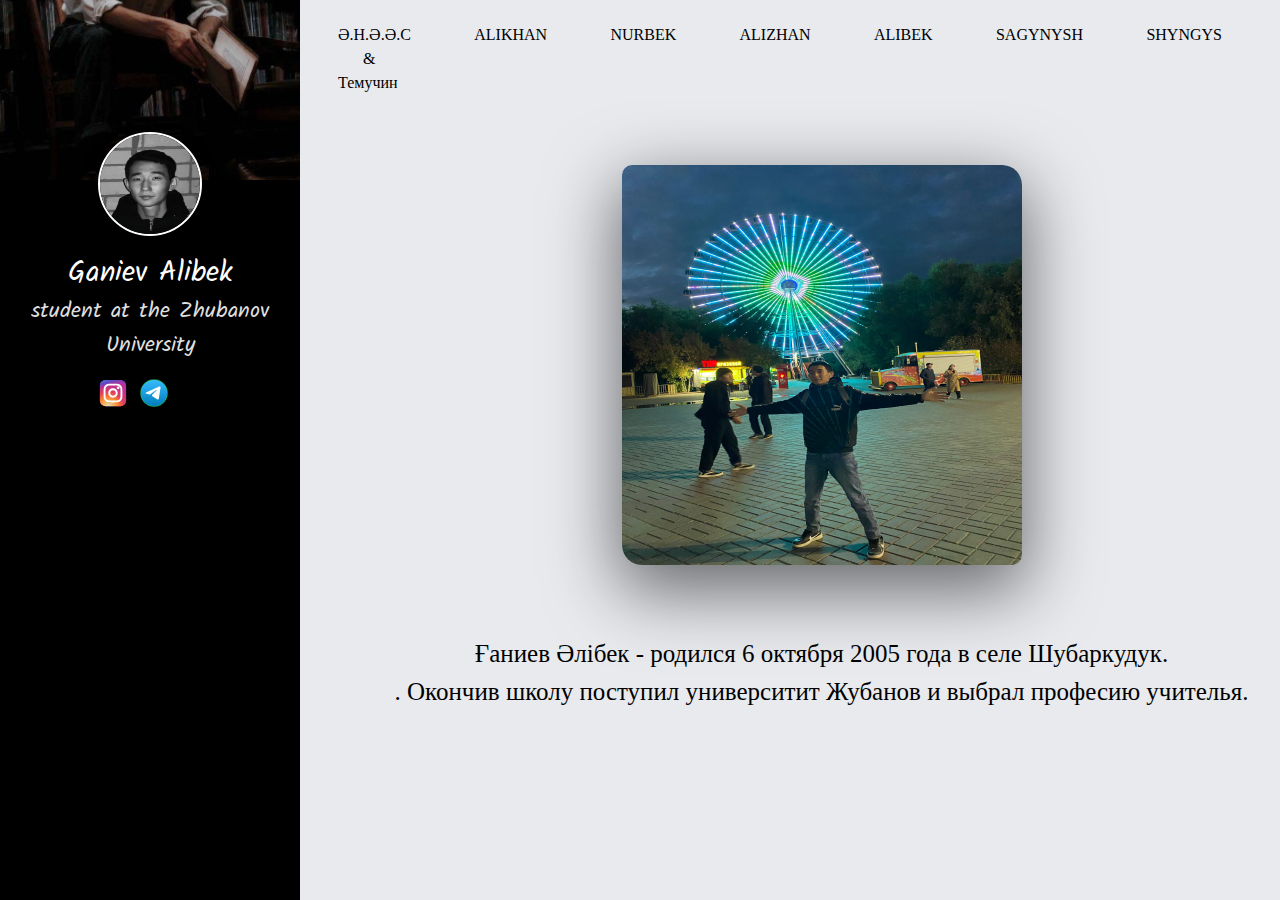
<file: alibek.html>
<!DOCTYPE html>
<html lang="en">

<head>
    <meta charset="UTF-8">
    <meta http-equiv="X-UA-Compatible" content="IE=edge">
    <meta name="viewport" content="width=device-width, initial-scale=1.0">
    <link rel="stylesheet" href="style.css">
    <link rel="preconnect" href="https://fonts.googleapis.com">
    <link rel="preconnect" href="https://fonts.gstatic.com" crossorigin>
    <link href="https://fonts.googleapis.com/css2?family=Kanit:wght@300;400&family=Ubuntu:wght@400;500&display=swap"
        rel="stylesheet">
    <link rel="preconnect" href="https://fonts.googleapis.com">
    <link rel="preconnect" href="https://fonts.gstatic.com" crossorigin>
    <link href="https://fonts.googleapis.com/css2?family=Kalam:wght@300;400&display=swap" rel="stylesheet">
    <link rel="preconnect" href="https://fonts.googleapis.com">
    <link rel="preconnect" href="https://fonts.gstatic.com" crossorigin>
    <link href="https://fonts.googleapis.com/css2?family=Neucha&display=swap" rel="stylesheet">
    <link rel="preconnect" href="https://fonts.googleapis.com">
    <link rel="preconnect" href="https://fonts.gstatic.com" crossorigin>
    <link href="https://fonts.googleapis.com/css2?family=Bad+Script&display=swap" rel="stylesheet">
    <link rel="icon" type="favicon-32x32" sizes="32x32" href="/favicon-32x32.png">
    <title>Ә.H.Ә.Ә.С + Темучин</title>

</head>

<body>
    <div class="header-khan">

        <aside class="sidebar">
            <div class="sidebar-header">
                <img class="sidebar-img" src="tea.jpg" alt="">
            </div>
            <div class="sidebar-content">
                <img class="profile-avatar" height="100px" width="100px" src="alibek1.jpg" alt="">
                <div class="profile-name">Ganiev Alibek</div>
                <div class="profile-prof">student at the Zhubanov University</div>

                <ul class="social">
                    <li class="social-items">
                        <a href="https://www.instagram.com/the_ganieevv/" target="_blank">
                            <img class="ins
                            " src="instagram-1.svg" alt="">
                        </a>

                    </li>

                    <li class="social-items">
                        <a href="https://open.spotify.com/user/31gvwluh7khavehlmf323ngykarm?si=0TqwViMLRKmjrOtyKVlptg&utm_source=copy-link"
                            target="_blank">
                            <img class="ind
                            " src="spotify-logo-png-7053.png" alt="">
                        </a>

                    </li>

                    <li class="social-items">
                        <a href="https://t.me/Alibekr" target="_blank">
                            <img class="ind
                            " src="telegram.svg" alt="">
                        </a>

                    </li>

                </ul>

            </div>
            <div class="sidebar-footer"></div>
        </aside>
        <div class="header-con">

            <div class="header-list">
                <a class="header-title" href="index.html">
                    Ә.H.Ә.Ә.С
                    <br>
                    <div class="kh">
                        &
                    </div>
                    </br>
                    Темучин
                </a>

                <a class="nav" href="alikhan.html">ALIKHAN</a>
                <a class="nav" href="nurbek.html">NURBEK</a>
                <a class="nav" href="alizhan.html">ALIZHAN</a>
                <a class="nav" href="alibek.html">ALIBEK</a>
                <a class="nav" href="sagynysh.html">SAGYNYSH</a>
                <a class="nav" href="shyngys.html">SHYNGYS</a>
            </div>
        </div>

        <div class="container-khan">
            <div class="img-khan">
                <img class="photo-zhan" src="alibek.jpg" alt="">

            </div>

            <div class="p-khan">
                <p>Ғаниев Әлібек - родился 6 октября 2005 года в селе Шубаркудук.
                    <br> . Окончив школу поступил
                    университит
                    Жубанов и выбрал професию учителья.

                </p>
            </div>

        </div>

    </div>
</body>

</html>
</file>
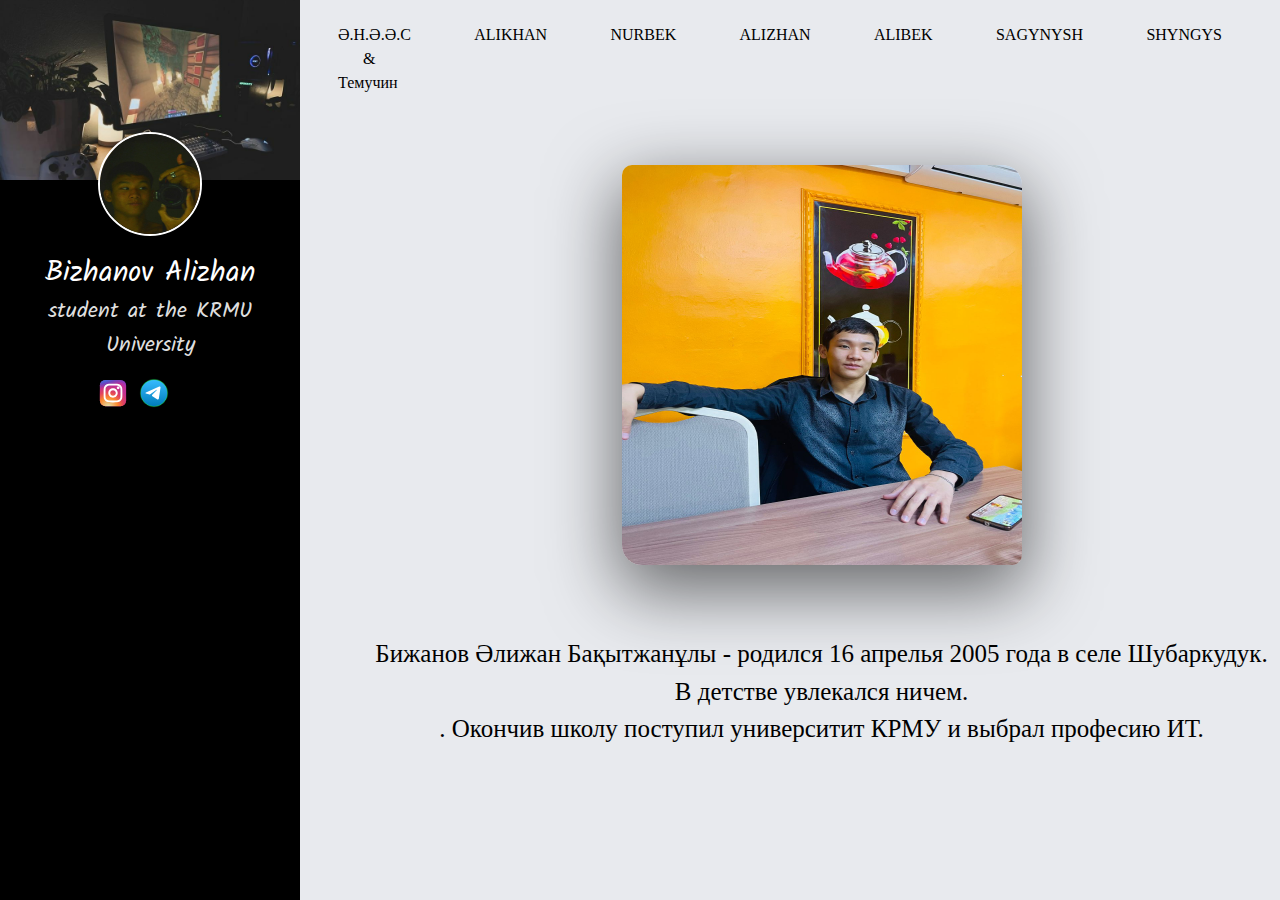
<file: alizhan.html>
<!DOCTYPE html>
<html lang="en">

<head>
    <meta charset="UTF-8">
    <meta http-equiv="X-UA-Compatible" content="IE=edge">
    <meta name="viewport" content="width=device-width, initial-scale=1.0">
    <link rel="stylesheet" href="style.css">
    <link rel="preconnect" href="https://fonts.googleapis.com">
    <link rel="preconnect" href="https://fonts.gstatic.com" crossorigin>
    <link href="https://fonts.googleapis.com/css2?family=Kanit:wght@300;400&family=Ubuntu:wght@400;500&display=swap"
        rel="stylesheet">
    <link rel="preconnect" href="https://fonts.googleapis.com">
    <link rel="preconnect" href="https://fonts.gstatic.com" crossorigin>
    <link href="https://fonts.googleapis.com/css2?family=Kalam:wght@300;400&display=swap" rel="stylesheet">
    <link rel="preconnect" href="https://fonts.googleapis.com">
    <link rel="preconnect" href="https://fonts.gstatic.com" crossorigin>
    <link href="https://fonts.googleapis.com/css2?family=Neucha&display=swap" rel="stylesheet">
    <link rel="preconnect" href="https://fonts.googleapis.com">
    <link rel="preconnect" href="https://fonts.gstatic.com" crossorigin>
    <link href="https://fonts.googleapis.com/css2?family=Bad+Script&display=swap" rel="stylesheet">
    <link rel="icon" type="favicon-32x32" sizes="32x32" href="/favicon-32x32.png">
    <title>Ә.H.Ә.Ә.С + Темучин</title>

</head>

<body>
    <div class="header-khan">

        <aside class="sidebar">
            <div class="sidebar-header">
                <img class="sidebar-img" src="pc.jpg" alt="">
            </div>
            <div class="sidebar-content">
                <img class="profile-avatar" height="100px" width="100px" src="alizhanphoto.jpg" alt="">
                <div class="profile-name">Bizhanov Alizhan</div>
                <div class="profile-prof">student at the KRMU University</div>

                <ul class="social">
                    <li class="social-items">
                        <a href="https://www.instagram.com/aleezhan_/" target="_blank">
                            <img class="ins
                            " src="instagram-1.svg" alt="">
                        </a>

                    </li>

                    <li class="social-items">
                        <a href="https://open.spotify.com/user/31gvwluh7khavehlmf323ngykarm?si=0TqwViMLRKmjrOtyKVlptg&utm_source=copy-link"
                            target="_blank">
                            <img class="ind
                            " src="spotify-logo-png-7053.png" alt="">
                        </a>

                    </li>

                    <li class="social-items">
                        <a href="https://t.me/aleezhan" target="_blank">
                            <img class="ind
                            " src="telegram.svg" alt="">
                        </a>

                    </li>

                </ul>

            </div>
            <div class="sidebar-footer"></div>
        </aside>
        <div class="header-con">

            <div class="header-list">
                <a class="header-title" href="index.html">
                    Ә.H.Ә.Ә.С
                    <br>
                    <div class="kh">
                        &
                    </div>
                    </br>
                    Темучин
                </a>

                <a class="nav" href="alikhan.html">ALIKHAN</a>
                <a class="nav" href="nurbek.html">NURBEK</a>
                <a class="nav" href="alizhan.html">ALIZHAN</a>
                <a class="nav" href="alibek.html">ALIBEK</a>
                <a class="nav" href="sagynysh.html">SAGYNYSH</a>
                <a class="nav" href="shyngys.html">SHYNGYS</a>

            </div>
        </div>

        <div class="container-khan">
            <div class="img-khan">
                <img class="photo-zhan" src="alizhanphoto1.jpg" alt="">

            </div>

            <div class="p-khan">
                <p>Бижанов Әлижан Бақытжанұлы - родился 16 апрелья 2005 года в селе Шубаркудук.
                    В детстве увлекался ничем. <br> . Окончив школу поступил
                    университит
                    КРМУ и выбрал професию ИТ.

                </p>
            </div>

        </div>

    </div>
</body>

</html>
</file>
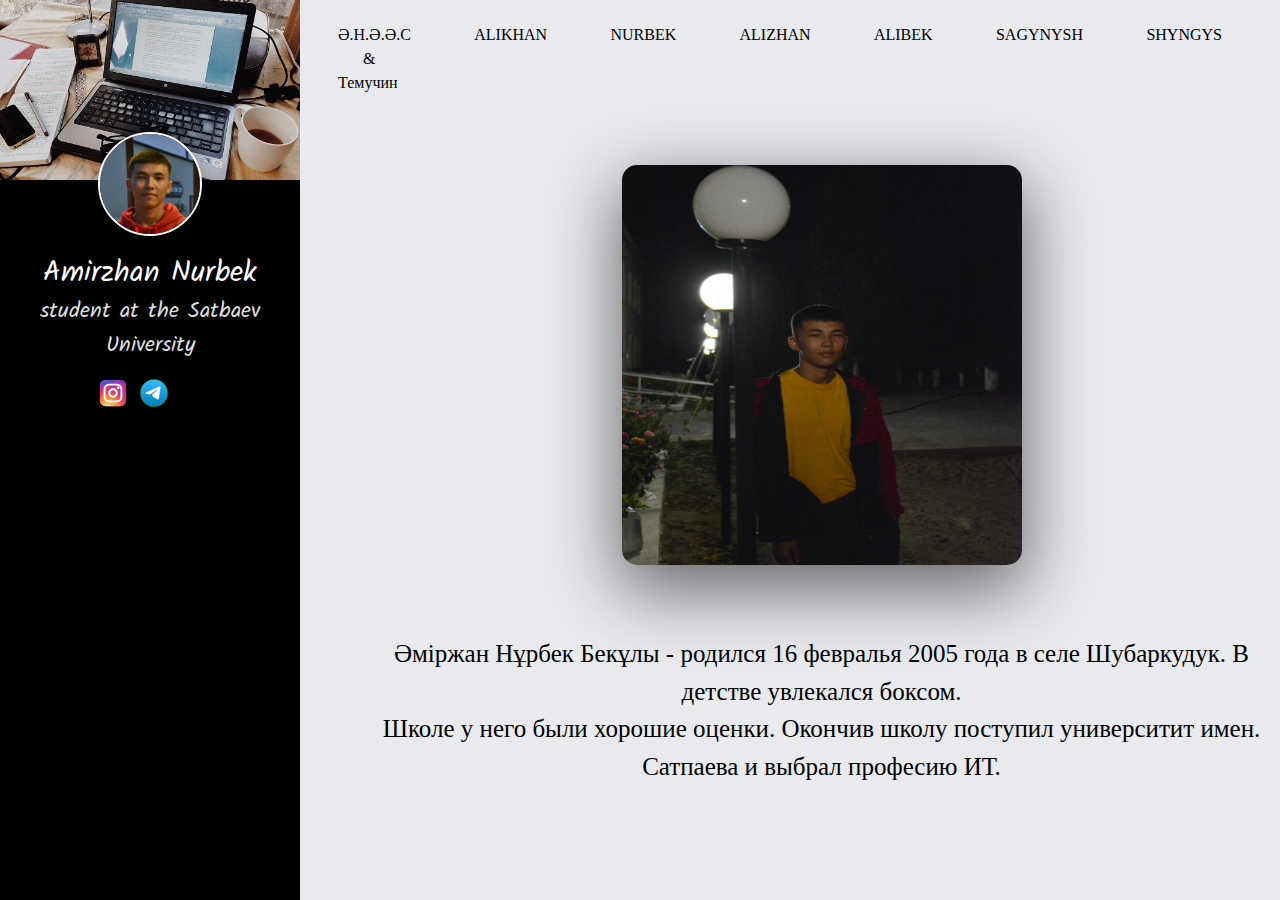
<file: nurbek.html>
<!DOCTYPE html>
<html lang="en">

<head>
    <meta charset="UTF-8">
    <meta http-equiv="X-UA-Compatible" content="IE=edge">
    <meta name="viewport" content="width=device-width, initial-scale=1.0">
    <link rel="stylesheet" href="style.css">
    <link rel="preconnect" href="https://fonts.googleapis.com">
    <link rel="preconnect" href="https://fonts.gstatic.com" crossorigin>
    <link href="https://fonts.googleapis.com/css2?family=Kanit:wght@300;400&family=Ubuntu:wght@400;500&display=swap"
        rel="stylesheet">
    <link rel="preconnect" href="https://fonts.googleapis.com">
    <link rel="preconnect" href="https://fonts.gstatic.com" crossorigin>
    <link href="https://fonts.googleapis.com/css2?family=Kalam:wght@300;400&display=swap" rel="stylesheet">
    <link rel="preconnect" href="https://fonts.googleapis.com">
    <link rel="preconnect" href="https://fonts.gstatic.com" crossorigin>
    <link href="https://fonts.googleapis.com/css2?family=Neucha&display=swap" rel="stylesheet">
    <link rel="preconnect" href="https://fonts.googleapis.com">
    <link rel="preconnect" href="https://fonts.gstatic.com" crossorigin>
    <link href="https://fonts.googleapis.com/css2?family=Bad+Script&display=swap" rel="stylesheet">
    <link rel="icon" type="favicon-32x32" sizes="32x32" href="/favicon-32x32.png">
    <title>Ә.H.Ә.Ә.С + Темучин</title>

</head>

<body>
    <div class="header-khan">

        <aside class="sidebar">
            <div class="sidebar-header">
                <img class="sidebar-img" src="3e77d0755f216eee935c09e56e806d97.jpg" alt="">
            </div>
            <div class="sidebar-content">
                <img class="profile-avatar" height="100px" width="100px" src="nurphoto2.jpg" alt="">
                <div class="profile-name">Amirzhan Nurbek</div>
                <div class="profile-prof">student at the Satbaev University</div>

                <ul class="social">
                    <li class="social-items">
                        <a href="https://www.instagram.com/am1rzhanovn/" target="_blank">
                            <img class="ins
                            " src="instagram-1.svg" alt="">
                        </a>

                    </li>

                    <li class="social-items">
                        <a href="https://open.spotify.com/user/31gvwluh7khavehlmf323ngykarm?si=0TqwViMLRKmjrOtyKVlptg&utm_source=copy-link"
                            target="_blank">
                            <img class="ind
                            " src="spotify-logo-png-7053.png" alt="">
                        </a>

                    </li>

                    <li class="social-items">
                        <a href="https://t.me/enwuaihe" target="_blank">
                            <img class="ind
                            " src="telegram.svg" alt="">
                        </a>

                    </li>

                </ul>

            </div>
            <div class="sidebar-footer"></div>
        </aside>
        <div class="header-con">

            <div class="header-list">
                <a class="header-title" href="index.html">
                    Ә.H.Ә.Ә.С
                    <br>
                    <div class="kh">
                        &
                    </div>
                    </br>
                    Темучин
                </a>

                <a class="nav" href="alikhan.html">ALIKHAN</a>
                <a class="nav" href="nurbek.html">NURBEK</a>
                <a class="nav" href="alizhan.html">ALIZHAN</a>
                <a class="nav" href="alibek.html">ALIBEK</a>
                <a class="nav" href="sagynysh.html">SAGYNYSH</a>
                <a class="nav" href="shyngys.html">SHYNGYS</a>

            </div>
        </div>

        <div class="container-khan">
            <div class="img-khan">
                <img class="photo-nur" src="nurbek1.jpg" alt="">

            </div>

            <div class="p-khan">
                <p>Әміржан Нұрбек Бекұлы - родился 16 февралья 2005 года в селе Шубаркудук.
                    В детстве увлекался боксом. <br> Школе у него были хорошие оценки. Окончив школу поступил
                    университит
                    имен. Сатпаева и выбрал професию ИТ.

                </p>
            </div>

        </div>

    </div>
</body>

</html>
</file>
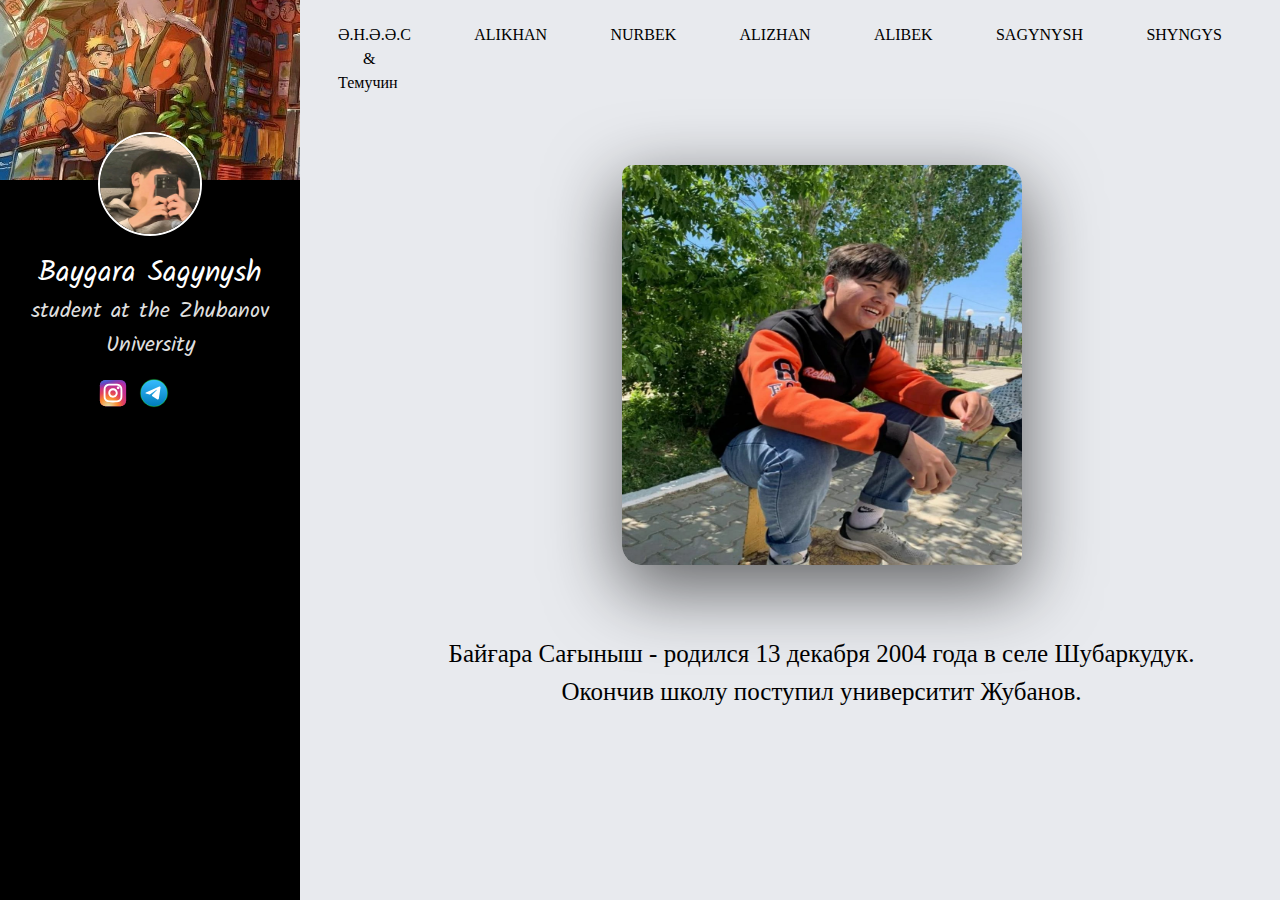
<file: sagynysh.html>
<!DOCTYPE html>
<html lang="en">

<head>
    <meta charset="UTF-8">
    <meta http-equiv="X-UA-Compatible" content="IE=edge">
    <meta name="viewport" content="width=device-width, initial-scale=1.0">
    <link rel="stylesheet" href="style.css">
    <link rel="preconnect" href="https://fonts.googleapis.com">
    <link rel="preconnect" href="https://fonts.gstatic.com" crossorigin>
    <link href="https://fonts.googleapis.com/css2?family=Kanit:wght@300;400&family=Ubuntu:wght@400;500&display=swap"
        rel="stylesheet">
    <link rel="preconnect" href="https://fonts.googleapis.com">
    <link rel="preconnect" href="https://fonts.gstatic.com" crossorigin>
    <link href="https://fonts.googleapis.com/css2?family=Kalam:wght@300;400&display=swap" rel="stylesheet">
    <link rel="preconnect" href="https://fonts.googleapis.com">
    <link rel="preconnect" href="https://fonts.gstatic.com" crossorigin>
    <link href="https://fonts.googleapis.com/css2?family=Neucha&display=swap" rel="stylesheet">
    <link rel="preconnect" href="https://fonts.googleapis.com">
    <link rel="preconnect" href="https://fonts.gstatic.com" crossorigin>
    <link href="https://fonts.googleapis.com/css2?family=Bad+Script&display=swap" rel="stylesheet">
    <link rel="icon" type="favicon-32x32" sizes="32x32" href="/favicon-32x32.png">
    <title>Ә.H.Ә.Ә.С + Темучин</title>

</head>

<body>
    <div class="header-khan">

        <aside class="sidebar">
            <div class="sidebar-header">
                <img class="sidebar-img" src="nar.jpg" alt="">
            </div>
            <div class="sidebar-content">
                <img class="profile-avatar" height="100px" width="100px" src="sako.jpg" alt="">
                <div class="profile-name">Baygara Sagynysh</div>
                <div class="profile-prof">student at the Zhubanov University</div>

                <ul class="social">
                    <li class="social-items">
                        <a href="https://www.instagram.com/sa9ynysh04/" target="_blank">
                            <img class="ins
                            " src="instagram-1.svg" alt="">
                        </a>

                    </li>

                    <li class="social-items">
                        <a href="https://open.spotify.com/user/31gvwluh7khavehlmf323ngykarm?si=0TqwViMLRKmjrOtyKVlptg&utm_source=copy-link"
                            target="_blank">
                            <img class="ind
                            " src="spotify-logo-png-7053.png" alt="">
                        </a>

                    </li>

                    <li class="social-items">
                        <a href="#" target="_blank">
                            <img class="ind
                            " src="telegram.svg" alt="">
                        </a>

                    </li>

                </ul>

            </div>
            <div class="sidebar-footer"></div>
        </aside>
        <div class="header-con">

            <div class="header-list">
                <a class="header-title" href="index.html">
                    Ә.H.Ә.Ә.С
                    <br>
                    <div class="kh">
                        &
                    </div>
                    </br>
                    Темучин
                </a>

                <a class="nav" href="alikhan.html">ALIKHAN</a>
                <a class="nav" href="nurbek.html">NURBEK</a>
                <a class="nav" href="alizhan.html">ALIZHAN</a>
                <a class="nav" href="alibek.html">ALIBEK</a>
                <a class="nav" href="sagynysh.html">SAGYNYSH</a>
                <a class="nav" href="shyngys.html">SHYNGYS</a>

            </div>
        </div>

        <div class="container-khan">
            <div class="img-khan">
                <img class="photo-zhan" src="sako1.jpg" alt="">

            </div>

            <div class="p-khan">
                <p>Байғара Сағыныш - родился 13 декабря 2004 года в селе Шубаркудук.

                    <br> Окончив школу поступил
                    университит
                    Жубанов.

                </p>
            </div>

        </div>

    </div>
</body>

</html>
</file>
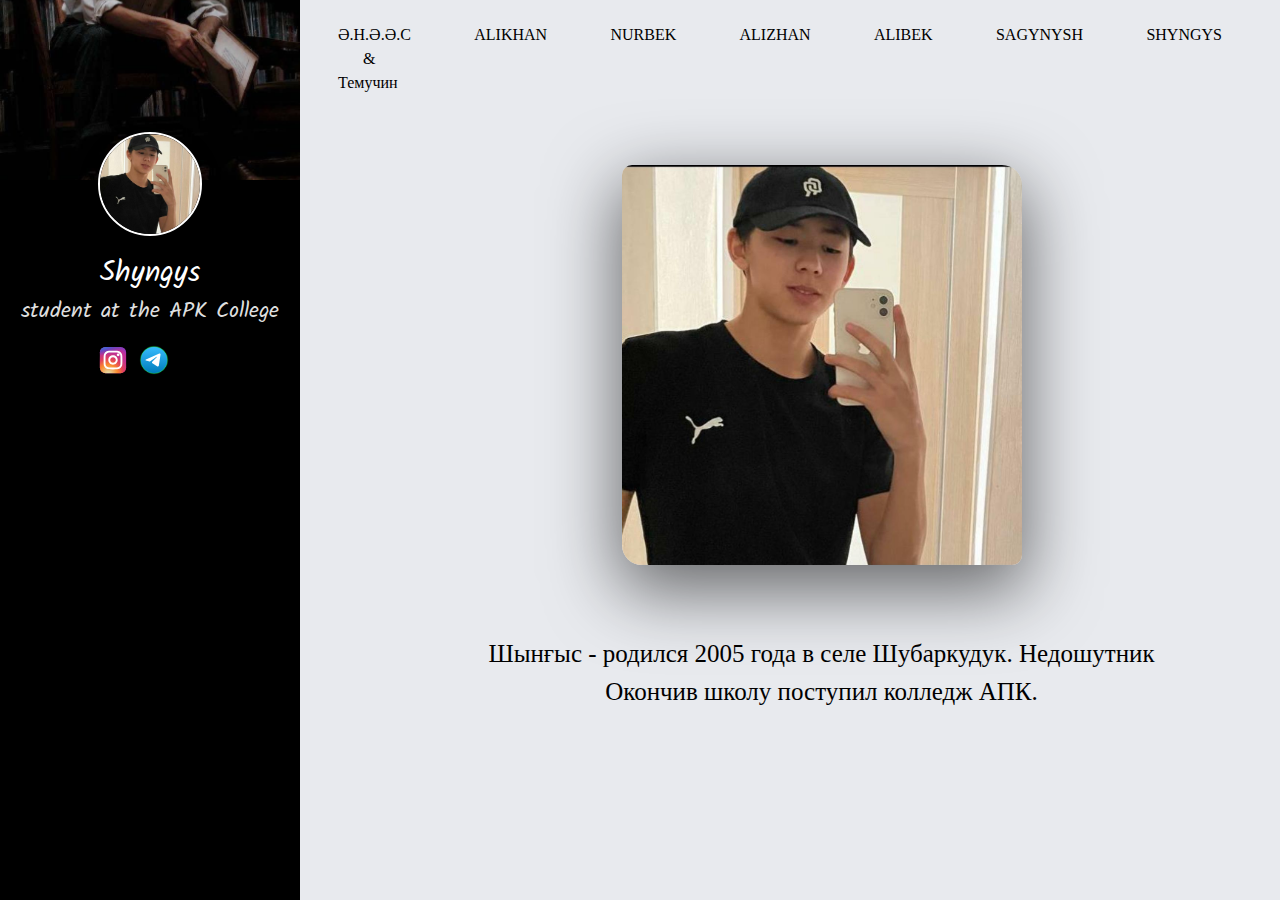
<file: shyngys.html>
<!DOCTYPE html>
<html lang="en">

<head>
    <meta charset="UTF-8">
    <meta http-equiv="X-UA-Compatible" content="IE=edge">
    <meta name="viewport" content="width=device-width, initial-scale=1.0">
    <link rel="stylesheet" href="style.css">
    <link rel="preconnect" href="https://fonts.googleapis.com">
    <link rel="preconnect" href="https://fonts.gstatic.com" crossorigin>
    <link href="https://fonts.googleapis.com/css2?family=Kanit:wght@300;400&family=Ubuntu:wght@400;500&display=swap"
        rel="stylesheet">
    <link rel="preconnect" href="https://fonts.googleapis.com">
    <link rel="preconnect" href="https://fonts.gstatic.com" crossorigin>
    <link href="https://fonts.googleapis.com/css2?family=Kalam:wght@300;400&display=swap" rel="stylesheet">
    <link rel="preconnect" href="https://fonts.googleapis.com">
    <link rel="preconnect" href="https://fonts.gstatic.com" crossorigin>
    <link href="https://fonts.googleapis.com/css2?family=Neucha&display=swap" rel="stylesheet">
    <link rel="preconnect" href="https://fonts.googleapis.com">
    <link rel="preconnect" href="https://fonts.gstatic.com" crossorigin>
    <link href="https://fonts.googleapis.com/css2?family=Bad+Script&display=swap" rel="stylesheet">
    <link rel="icon" type="favicon-32x32" sizes="32x32" href="/favicon-32x32.png">
    <title>Ә.H.Ә.Ә.С + Темучин</title>

</head>

<body>
    <div class="header-khan">

        <aside class="sidebar">
            <div class="sidebar-header">
                <img class="sidebar-img" src="tea.jpg" alt="">
            </div>
            <div class="sidebar-content">
                <img class="profile-avatar" height="100px" width="100px" src="temu.jpg" alt="">
                <div class="profile-name">Shyngys</div>
                <div class="profile-prof">student at the APK College</div>

                <ul class="social">
                    <li class="social-items">
                        <a href="https://www.instagram.com/the_ganieevv/" target="_blank">
                            <img class="ins
                            " src="instagram-1.svg" alt="">
                        </a>

                    </li>

                    <li class="social-items">
                        <a href="https://open.spotify.com/user/31gvwluh7khavehlmf323ngykarm?si=0TqwViMLRKmjrOtyKVlptg&utm_source=copy-link"
                            target="_blank">
                            <img class="ind
                            " src="spotify-logo-png-7053.png" alt="">
                        </a>

                    </li>

                    <li class="social-items">
                        <a href="https://t.me/Alibekr" target="_blank">
                            <img class="ind
                            " src="telegram.svg" alt="">
                        </a>

                    </li>

                </ul>

            </div>
            <div class="sidebar-footer"></div>
        </aside>
        <div class="header-con">

            <div class="header-list">
                <a class="header-title" href="index.html">
                    Ә.H.Ә.Ә.С
                    <br>
                    <div class="kh">
                        &
                    </div>
                    </br>
                    Темучин
                </a>

                <a class="nav" href="alikhan.html">ALIKHAN</a>
                <a class="nav" href="nurbek.html">NURBEK</a>
                <a class="nav" href="alizhan.html">ALIZHAN</a>
                <a class="nav" href="alibek.html">ALIBEK</a>
                <a class="nav" href="sagynysh.html">SAGYNYSH</a>
                <a class="nav" href="shyngys.html">SHYNGYS</a>
            </div>
        </div>

        <div class="container-khan">
            <div class="img-khan">
                <img class="photo-zhan" src="temu.jpg" alt="">

            </div>

            <div class="p-khan">
                <p>Шынғыс - родился 2005 года в селе Шубаркудук.
                    Недошутник
                    <br>Окончив школу поступил
                    колледж
                    АПК.

                </p>
            </div>

        </div>

    </div>
</body>

</html>
</file>
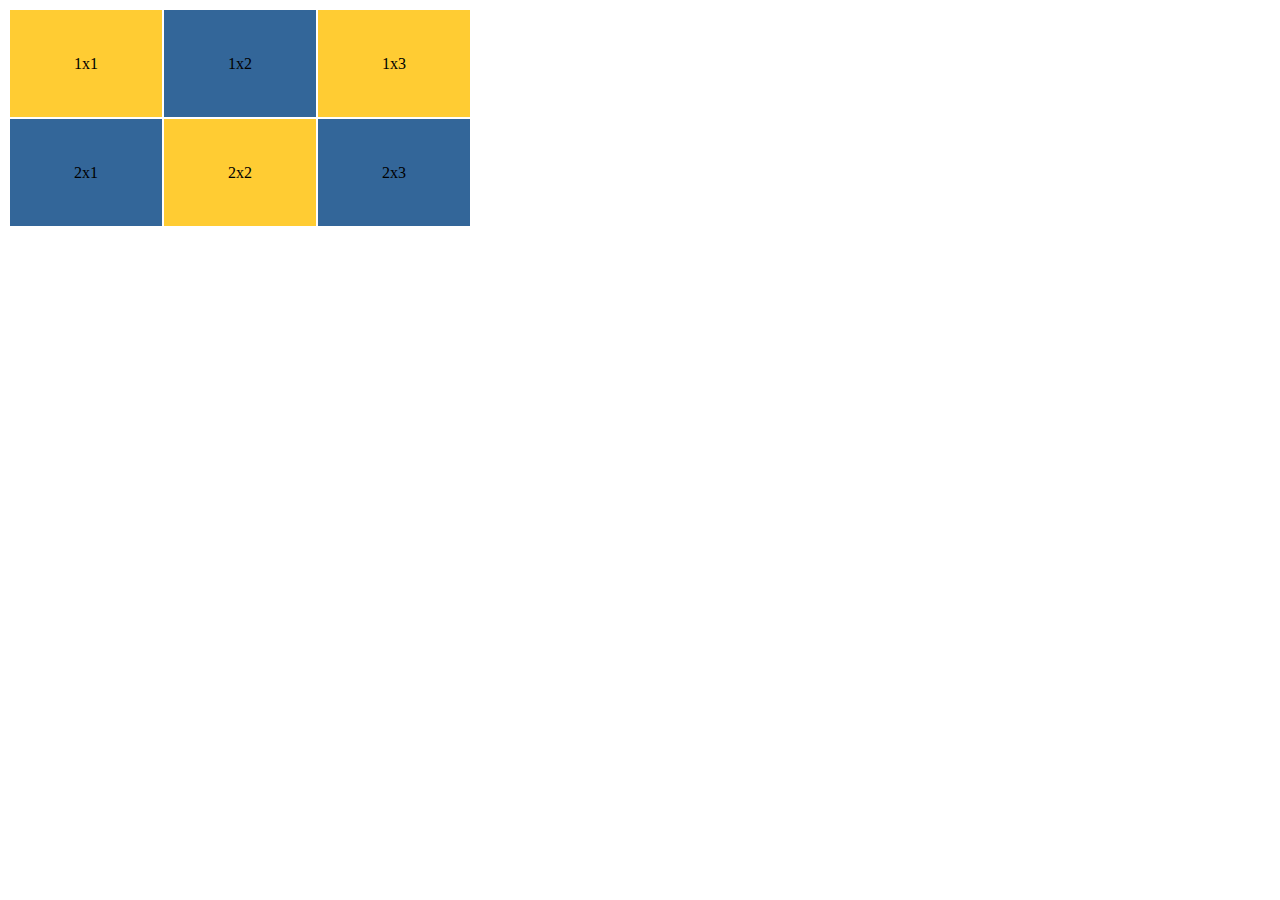
<file: table.html>
<!DOCTYPE html>
<html lang="en">

<head>
    <meta charset="UTF-8">
    <meta http-equiv="X-UA-Compatible" content="IE=edge">
    <meta name="viewport" content="width=device-width, initial-scale=1.0">
    <title>Document</title>
</head>

<body>

    <table>
        <tr>
            <td height="105" width="150" bgcolor="#FFCC33">
                <center>
                    1x1 </center>
            </td>
            <td width="150" bgcolor="#336699">
                <center> 1x2
                </center>
            </td>
            <td width="150 " bgcolor="#FFCC33">
                <center>1x3
                </center>
            </td>
        </tr>
        <tr>
            <td height="105" width="150 " bgcolor="#336699">
                <center>
                    2x1 </center>
            </td>
            <td width="150" bgcolor="#FFCC33">
                <center> 2x2
                </center>
            </td>
            <td width="150 " bgcolor="#336699">
                <center> 2x3
                </center>
            </td>
        </tr>
    </table>

</body>

</html>
</file>
<file: style.css>
body {
  font-family: "Ubuntu", sans-serif;
  background-color: #e8eaee;
  line-height: 1.5;
}

.container {
  margin: 0 166px;
}

.header {
  padding-top: 25px;
}

.header-list {
  font-family: "Walter Turncoat", cursive;
  padding-top: 15px;
  display: flex;
  justify-content: space-between;
}

.nav {
  color: black;
  text-decoration: none;
}

.header-title {
  color: black;
  text-decoration: none;
}

.br {
  position: absolute;
  left: 200px;
}

.kh {
  position: absolute;
  left: 363px;
}

.text {
  font-size: 56px;
  color: black;
  text-align: center;
  padding-top: 250px;
}

.subtext {
  font-family: "Kalam", cursive;
  padding-top: 20px;
  text-align: center;
}

.header-images {
  padding-top: 200px;
  text-align: center;
  padding-bottom: 100px;
}

.img {
  box-shadow: rgba(0, 0, 0, 0.56) 0px 22px 70px 4px;
}

.header-video {
  text-align: center;
  padding-bottom: 100px;
}

.video {
  height: 700px;
  width: 700px;
}

.sidebar {
  width: 300px;
  height: 100vh;
  background-color: #000;
  box-shadow: 5px 0 15px rgba(#050505, 1);
  color: #fff;
  position: fixed;
  top: 0;
  left: 0;
  z-index: 1000;
}

.sidebar-content {
  margin-top: -3rem;
}

.sidebar-header {
  height: 180px;
  background-color: #202020;
}

.sidebar-img {
  display: block;
  height: 100%;
  width: 100%;
  object-fit: cover;
}

.profile-avatar {
  cursor: crosshair;
  display: block;
  height: 100px;
  width: 100px;
  margin: 0 auto 1rem;
  position: relative;

  border: 2px solid white;
  box-shadow: 0 7px 20px rgba(0, 0, 0, 0.25);
  border-radius: 50%;
}

li {
  list-style-type: none;
}

.ins {
  height: 30px;
  width: 30px;
}

.ind {
  position: absolute;
  left: 139px;
  height: 30px;
  width: 30px;
}

.profile-name {
  font-family: "Kalam", cursive;
  font-size: 1.8em;
  text-align: center;
}

.profile-prof {
  margin-bottom: 1rem;
  font-family: "Kalam", cursive;
  font-size: 1.4em;
  font-weight: 300px;
  color: #dedede;
  text-align: center;
}

.social {
  display: flex;
  justify-content: space-evenly;
}

.social-intems {
  text-align: center;
}

.index {
  position: absolute;
  left: 790px;
  height: 30px;
  width: 30px;
}

.inses {
  position: absolute;
  right: 740px;
  height: 30px;
  width: 30px;
}

.header-con {
  margin-left: 330px;
  margin-right: 50px;
}

.container-khan {
  margin-top: 70px;
  margin-left: 363px;
}

.img-khan {
  text-align: center;
}

.photo-khan {
  height: 400px;
  width: 400px;
  border-radius: 0% 100% 0% 100% / 80% 20% 80% 20%;
  box-shadow: rgba(0, 0, 0, 0.56) 0px 22px 70px 4px;
}

.p-khan {
  font-family: "Coming Soon", cursive;
  font-size: 25px;
  text-align: center;
  padding-top: 40px;
}

.photo-nur {
  height: 400px;
  width: 400px;
  border-radius: 15px;
  box-shadow: rgba(0, 0, 0, 0.56) 0px 22px 70px 4px;
}

.photo-zhan {
  height: 400px;
  width: 400px;

  box-shadow: rgba(0, 0, 0, 0.56) 0px 22px 70px 4px;
  border-radius: 10px 20px;
}

/* .hobby-book {
  padding-top: 90px;
  font-family: "Loved by the King", cursive;
}

.book-title {
  font-family: "Oooh Baby", cursive;
  font-size: 45px;
  text-align: center;
  padding-bottom: 50px;
}

.book-images {
  display: flex;
  justify-content: space-evenly;
}

.book-img {
  margin: 0 30px;
  height: 400px;
  width: 350px;
  box-shadow: rgba(0, 0, 0, 0.56) 0px 22px 70px 4px;
} */

.footer {
  background-color: #000;
  background-size: auto;
  padding: 50px 0;
  color: #fff;
  text-align: center;
}
</file>
